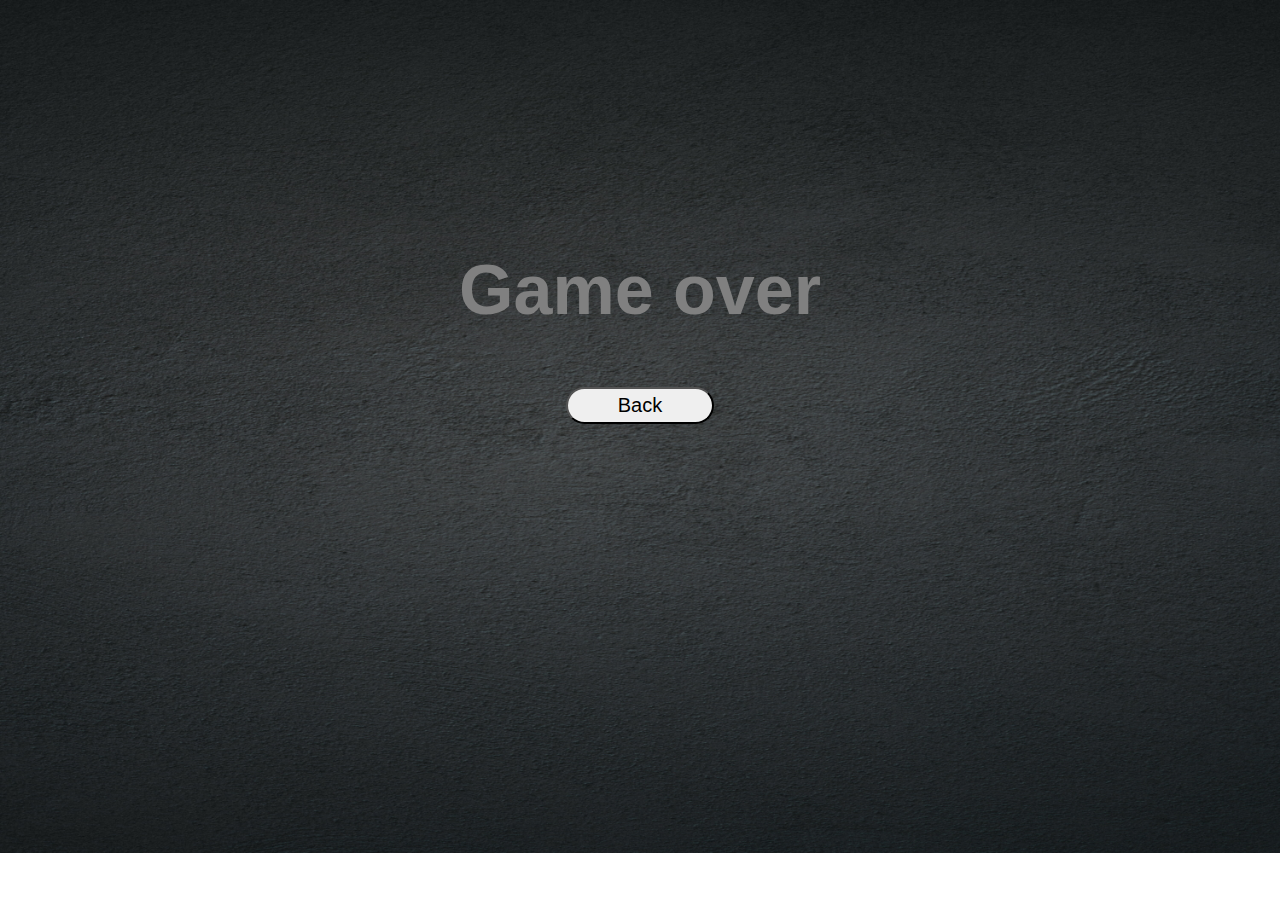
<file: Kelompok 4_IF 231_F_UTS/GameOver.html>
<!doctype html>

<html>
  <head>
      <title> Game Over </title>
      <link rel="stylesheet" href="overstyle.css" />  
  </head>
</html>
  

<html>  
 <body>  
    <h1 id="logo"><center>Game over </center></h1>
    <center><button id="tombol" onclick="window.location.href='select.html'"> Back </button></center>
 </body>
</html>
</file>
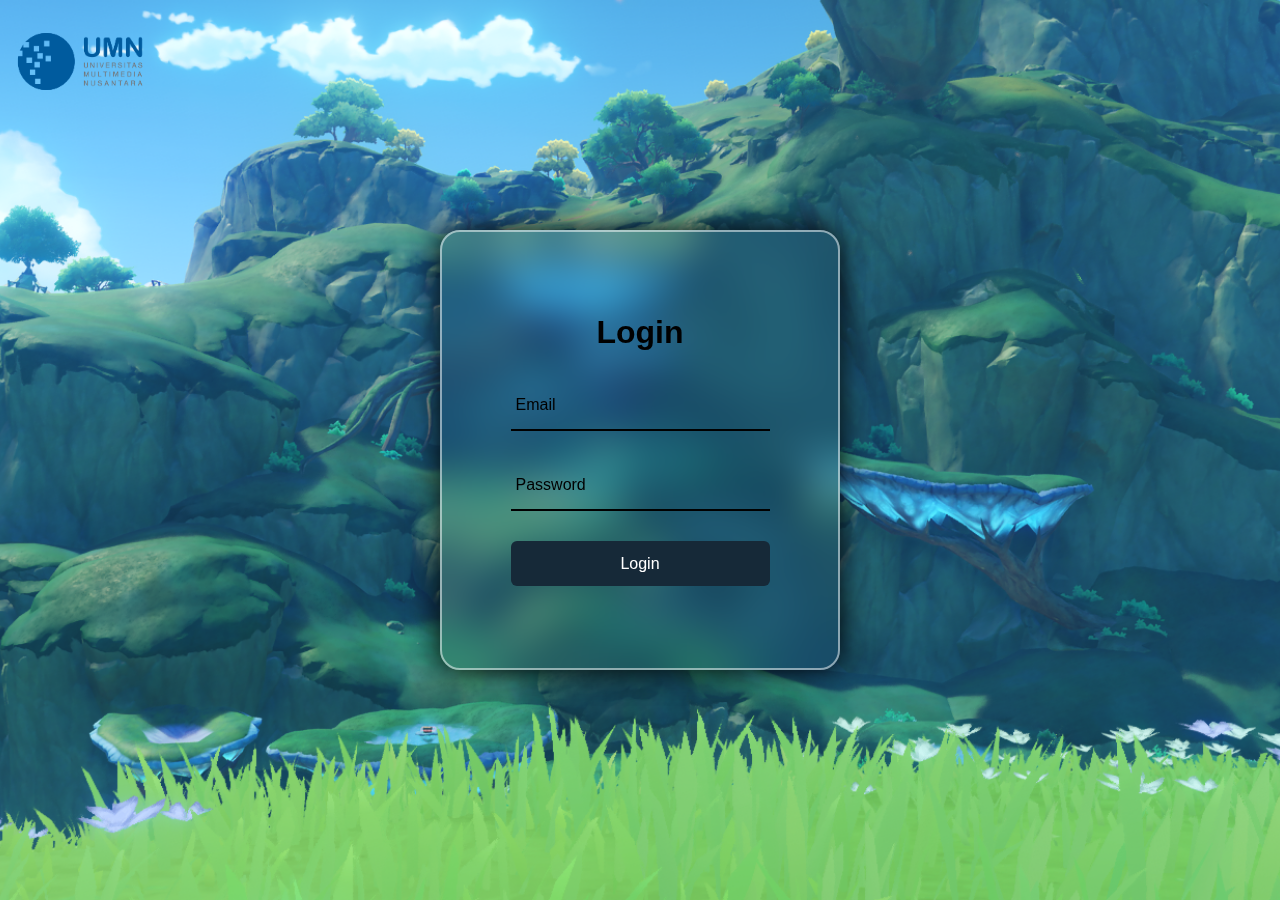
<file: Kelompok 4_IF 231_F_UTS/Login.html>
<!DOCTYPE html>

<html lang="en">
    <head>
        <meta charset="UTF-8">
        <meta http-equiv="X-UA-Compatible" content="IE-edge">
        <meta name="viewport" content="width=device-widht, initial-scale=1.0">
        <title> UMN Gotcha Login </title>
        <link rel="stylesheet" href="login.css">
    </head>

    <body>

        <header>
            <ul>
                <li id="photo">
                    <img width="150" src="./Images/UMN-1.png" />
            </ul>
        </header>

        <div class="wrapper">
            <div><i class="fa-light fa-rectangle-xmark" style="color: #000000;"></i></div>

            <div class="form-box login">

                <h2>Login</h2>
                
                <form action="select.html" method="get">
                    <div class="input-box">
                        <input type="email" required>
                        <label> Email</label>
                    </div>

                    <div class="input-box">
                        <input type="Password" required>
                        <label> Password</label>
                    </div>

                    <button type="submit" class="btn">Login</button>

                </form>
            </div>

        </div>

    </body>

</html>
</file>
<file: Kelompok 4_IF 231_F_UTS/overstyle.css>
#logo {
    font-family: 'Poppins', sans-serif;
    font-size: 70px;
    margin-top: 250px;
    color: gray;
}

#tombol {
    font-family: 'Poppins', sans-serif;
    border-radius: 60px;
    padding: 5px 50px;
    font-size: 20px;
    margin-top: 10px;
    cursor: pointer;
}

body
{
   
    background: url('Images/bk.jpg') no-repeat;
    background-size: cover;
}
</file>
<file: Kelompok 4_IF 231_F_UTS/login.css>
*{
    margin: 0;
    padding: 0;
    box-sizing: border-box;
    font-family: 'Poppins', sans-serif;
}

body{
    display: flex;
    justify-content: center;
    align-items: center;
    min-height: 100vh;
    background: url('./Images/image.png') no-repeat;
    background-size: cover;
    background-position: center;
}

header{
    position: fixed;
    top: 0;
    left: 0;
    width: 100%;
    padding: 5px 5px;
    background: tr;
    display: flex;
    justify-content: space-between;
    align-items: center;
    z-index: 99;
}

.navigation .btnLogin-popup:hover {
    background: white;
    color: #162938;
}

.wrapper {
    position: relative;
    width: 400px;
    height: 440px;
    background: transparent;
    border: 2px solid rgba(255, 255, 255, .5);
    border-radius: 20px;
    backdrop-filter: blur(20px);
    box-shadow: 0 0 30px black;
    display: flex;
    justify-content: center;
    align-items: center;
    transition: height .2s ease;
}

.form-box h2{
    font-size: 2em;
    color: black;
    text-align: center;
}

.input-box {
    position: relative;
    width: 100%;
    height: 50px;
    border-bottom: 2px solid black;
    margin: 30px 0; 
}

.input-box label {
    position: absolute;
    top: 50%;
    left: 5px;
    transform: translateY(-50%);
    font-size: 1em;
    color: black;
    font-weight: 500;
    pointer-events: none;
    transition: .5s;
}

.input-box input:focus~label,
.input-box input:valid~label {
    top: -5px;
}

.input-box input {
    width: 100%;
    height: 100%;
    background: transparent;
    border: none;
    outline: none;
    font-size: 1em;
    color: black;
    font-weight: 600;
    padding: 0 35px 0 5px;
}

.btn {
    width: 100%;
    height: 45px;
    background: #162938;
    border: none;
    outline: none;
    border-radius: 6px;
    cursor: pointer;
    font-size: 1em;
    color: white;
    font-weight: 500;
}
</file>
